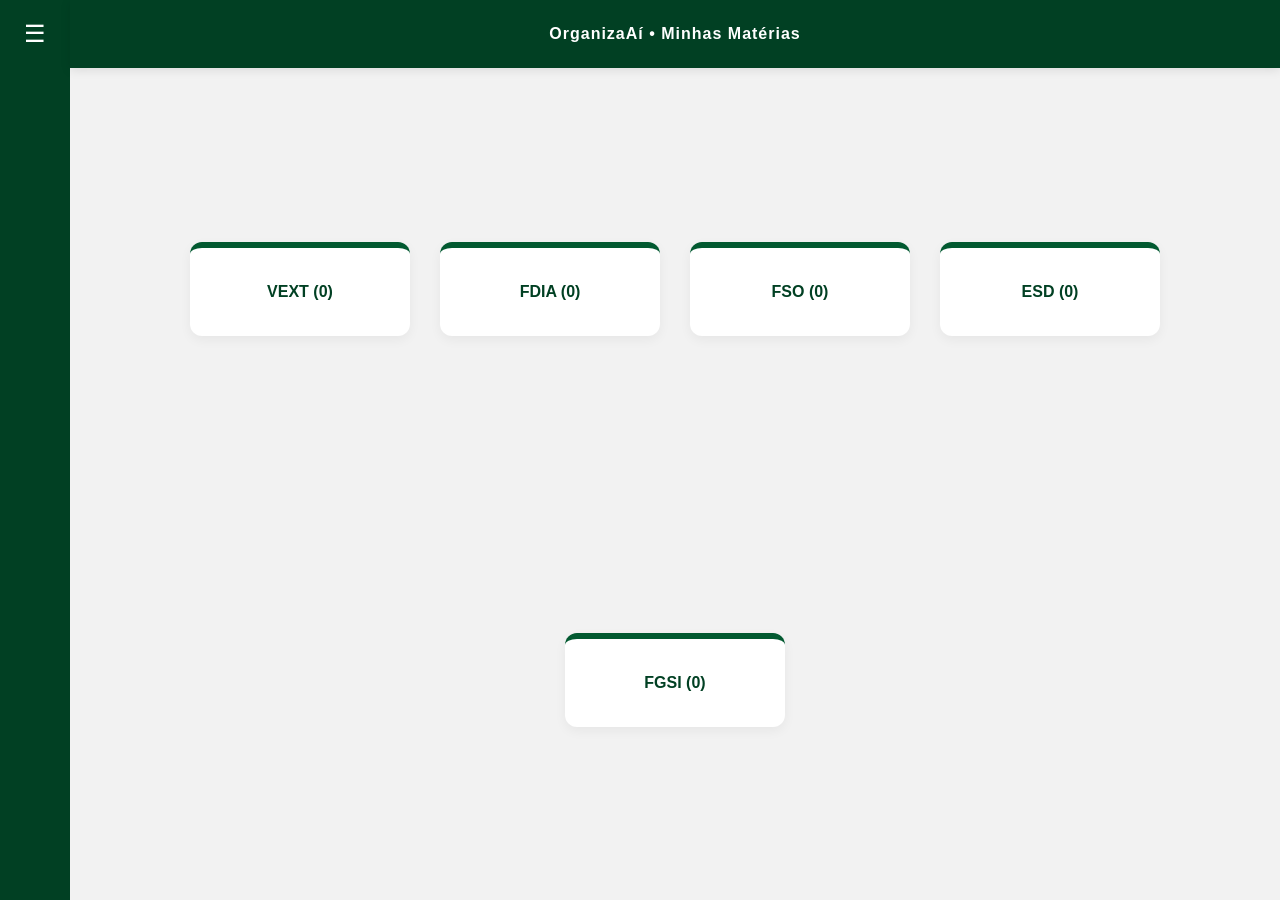
<file: index.html>
<!DOCTYPE html>
<html lang="pt-BR">
<head>
  <meta charset="UTF-8">
  <title>OrganizaAí</title>
  <link rel="stylesheet" href="style.css">
</head>
<body>

<div class="layout">

  <!-- Sidebar -->
  <aside class="sidebar" id="sidebar">

    <div class="toggle" onclick="toggleSidebar()">☰</div>

    <div class="menu">
      <p style="color:white; font-size:12px;">MATÉRIAS</p>
      <button onclick="addMateria()">+ Nova Matéria</button>
    </div>

  </aside>

  <!-- Conteudo principal -->
  <div class="main">

    <!-- Topo -->
    <header class="topbar">
      OrganizaAí • Minhas Matérias
    </header>

    <!--Card-->
    <div class="home"></div>

  </div>

</div>

<script>
/* Sidebar, usei muita sidebar nesse projeto, aprendi e usei */
function toggleSidebar() {
  document.getElementById("sidebar").classList.toggle("open");
}

/* Fazendo local storage */
function getMaterias() {
  try {
    return JSON.parse(localStorage.getItem("materias")) || [
      "VEXT", "FDIA", "FSO", "ESD", "FGSI"
    ];
  } catch {
    return ["VEXT", "FDIA", "FSO", "ESD", "FGSI"];
  }
}

function saveMaterias(lista) {
  localStorage.setItem("materias", JSON.stringify(lista));
}

/* Render dos cards*/
function renderMaterias() {
  const container = document.querySelector(".home");
  container.innerHTML = "";

  const materias = getMaterias();

  materias.forEach(m => {
    const div = document.createElement("div");
    div.className = "card";

    // Contando quantas tarefas
    const data = JSON.parse(localStorage.getItem("kanban_" + m)) || {};
    const total =
  (data.todo?.match(/class="task"/g) || []).length +
  (data.doing?.match(/class="task"/g) || []).length +
  (data.done?.match(/class="task"/g) || []).length;

    div.innerText = `${m} (${total})`;
    div.onclick = () => openBoard(m);

    container.appendChild(div);
  });
}

/* Parte para conseguir adicionar uma materia */
function addMateria() {
  const nome = prompt("Nome da nova matéria:");
  if (!nome || nome.trim() === "") return; /*vejo muito conteudo sem trim nos bancos no trabalho,pensei em fazer algo, mas nao sei se fiz certo*/

  const nomeFormatado = nome.trim().toUpperCase();
  const materias = getMaterias();

  /*Evitando duplicadas*/
  if (materias.includes(nomeFormatado)) {
    alert("Essa matéria já existe!");
    return;
  }

  materias.push(nomeFormatado);
  saveMaterias(materias);
  renderMaterias();
}

/* Parte de navegacao */
function openBoard(materia) {
  localStorage.setItem("materia", materia);
  window.location.href = "board.html";
}

/*Listener */
document.addEventListener("DOMContentLoaded", () => {
  renderMaterias();
});
</script>

</body>
</html>
</file>
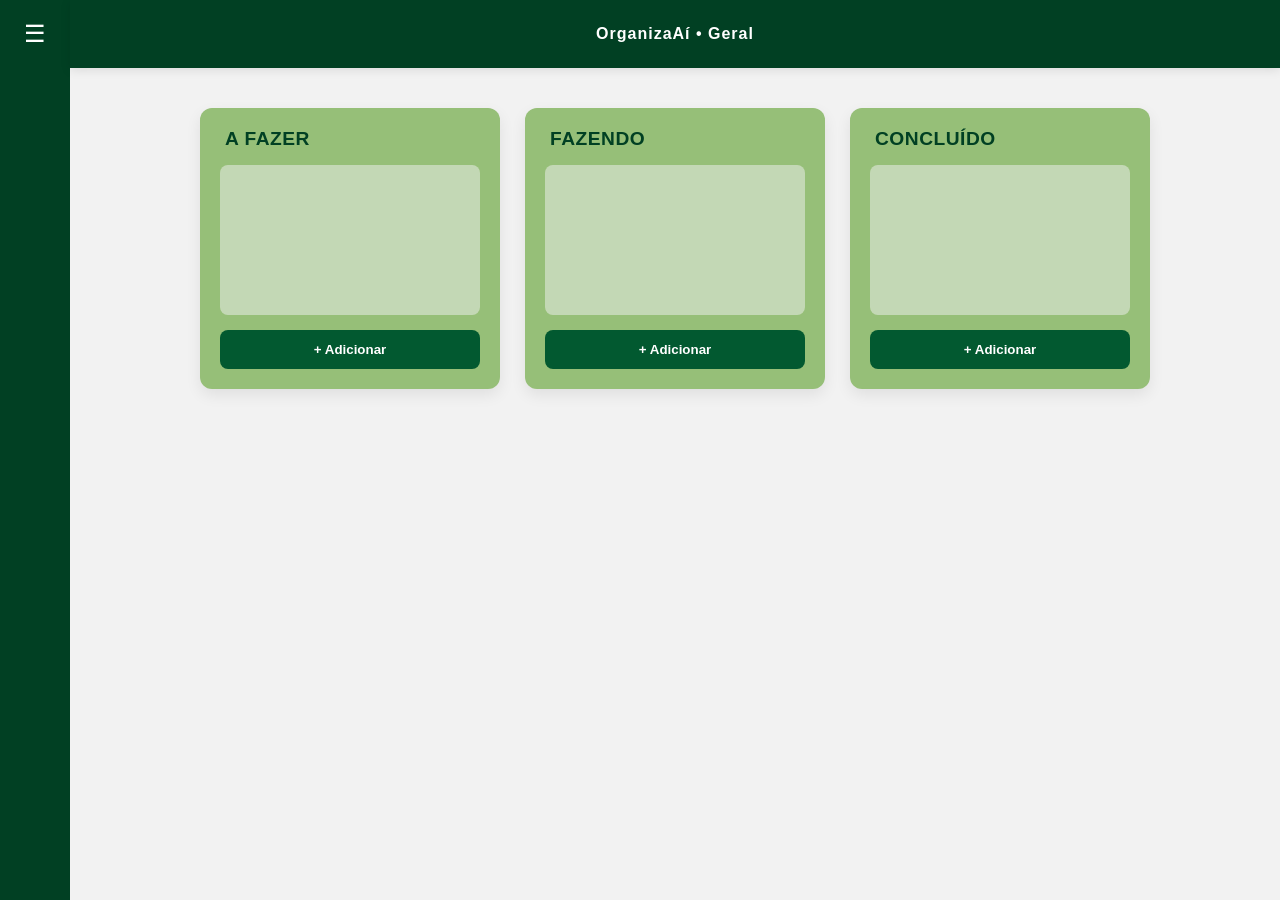
<file: board.html>
<!DOCTYPE html>
<html lang="pt-BR">
<head>
  <meta charset="UTF-8">
  <title>OrganizaAí</title>
  <link rel="stylesheet" href="style.css">
</head>
<body>

<div class="layout">

  <!-- Sidebar, mais uma -->
  <aside class="sidebar" id="sidebar">

    <div class="toggle" onclick="toggleSidebar()">☰</div>

    <div class="menu">
      <p style="color:white; font-size:12px;">MENU</p>
      <button onclick="voltarHome()">Home</button>
    </div>

  </aside>

  <div class="main">

    <!-- Topo dinamico -->
    <header class="topbar" id="titulo">
      OrganizaAí
    </header>

    <!-- Board -->
    <div class="board">

      <div class="column">
        <h2>A Fazer</h2>
        <div class="tasks" id="afazer"></div>
        <button onclick="addTask('afazer')">+ Adicionar</button>
      </div>

      <div class="column">
        <h2>Fazendo</h2>
        <div class="tasks" id="fazendo"></div>
        <button onclick="addTask('fazendo')">+ Adicionar</button>
      </div>

      <div class="column">
        <h2>Concluído</h2>
        <div class="tasks" id="feito"></div>
        <button onclick="addTask('feito')">+ Adicionar</button>
      </div>

    </div>

  </div>

</div>

<script>
/*Sidebar novamente*/
function toggleSidebar() {
  document.getElementById("sidebar").classList.toggle("open");
}

/*Voltando pra home */
function voltarHome() {
  window.location.href = "index.html";
}

/* Pra cada pagina mudar o titulo de acordo com a materia */
document.addEventListener("DOMContentLoaded", () => {
  const materia = localStorage.getItem("materia") || "Geral";
  const titulo = document.getElementById("titulo");
  
  if (titulo) {
    titulo.innerText = "OrganizaAí • " + materia;
  }
});
</script>

<script src="script.js"></script>

</body>
</html>
</file>
<file: style.css>
/*  Fiz uma parte de configs gerais de design, vi isso em um curso sobre poder nao repetir as mesmas coisas varias vezes*/
* {
  box-sizing: border-box; /* Protegendo quebra de largura */
}

body {
  margin: 0;
  padding: 0;
  font-family: 'Segoe UI', Roboto, Helvetica, Arial, sans-serif;
  background: #F2F2F2;
  color: #333;
  min-height: 100vh;
  display: flex;
  flex-direction: column;
}

/* Um pouco de flavor na barra de scroll */
::-webkit-scrollbar {
  width: 6px;
}

::-webkit-scrollbar-thumb {
  background: #01402333;
  border-radius: 10px;
}

/* Estrutura da sidebar e topbar */

/* Header verde univille, achei interessante usar as cores da uni */
h1, .topbar {
  text-align: center;
  background: #014023;
  color: white;
  margin: 0;
  padding: 25px;
  font-weight: 600;
  letter-spacing: 1px;
  box-shadow: 0 2px 10px rgba(0,0,0,0.1);
}

.layout {
  display: flex;
  flex: 1; /* Ocupa o restante da tela abaixo do header */
}

.main {
  flex: 1;
  display: flex;
  flex-direction: column;
}

/* Estilo da home */
.home {
  flex-grow: 1;
  display: flex;
  justify-content: center; 
  align-items: center;     
  flex-wrap: wrap;         
  gap: 30px;
  padding: 40px;
}

.home .card {
  background: #FFFFFF;
  padding: 35px 25px;
  width: 220px;
  text-align: center;
  border-radius: 12px;
  cursor: pointer;
  font-weight: 600;
  color: #014023;
  border-top: 6px solid #025930;
  box-shadow: 0 4px 12px rgba(0, 0, 0, 0.05);
  transition: all 0.3s cubic-bezier(0.25, 0.8, 0.25, 1);
  display: flex;
  flex-direction: column;
  align-items: center;
  justify-content: center;
}

.home .card:hover {
  transform: translateY(-8px);
  box-shadow: 0 12px 24px rgba(0, 0, 0, 0.12);
  border-top-color: #96BF78;
}

.home .card:active {
  transform: translateY(-2px);
  transition: 0.1s;
}

/* Style pros boards */
.board {
  display: flex;
  justify-content: center;
  align-items: flex-start;
  gap: 25px;
  padding: 40px 20px;
  overflow-x: auto;
  flex-grow: 1;
}

/* Colunas do Kanban */
.column {
  background: #96BF78;
  padding: 20px;
  width: 300px;
  border-radius: 12px;
  box-shadow: 0 6px 15px rgba(0,0,0,0.08);
  display: flex;
  flex-direction: column;
}

.column h2 {
  margin: 0 0 15px 5px;
  color: #014023;
  font-size: 1.2rem;
  text-transform: uppercase;
  letter-spacing: 0.5px;
}

/* Container de lista de tarefas */
.tasks {
  min-height: 150px;
  max-height: 70vh; 
  overflow-y: auto;
  padding: 5px;
  background: rgba(242, 242, 242, 0.5);
  border-radius: 8px;
}

/* Cardzinho para cada tarefa */
.task {
  background: #FFFFFF;
  padding: 16px;
  margin-bottom: 12px;
  border-radius: 8px;
  cursor: grab;
  border-left: 5px solid #025930;
  box-shadow: 0 2px 4px rgba(0,0,0,0.05);
  transition: all 0.2s ease-in-out;
  font-size: 0.95rem;
}

.task:hover {
  transform: translateX(4px); /* Olha tentei fazer uma animacao mas nao acho que ficou boa */
  box-shadow: 0 5px 12px rgba(0,0,0,0.12);
}

/* Botoes de Acao */
button {
  margin-top: 15px;
  padding: 12px;
  width: 100%;
  border: none;
  border-radius: 8px;
  background: #025930;
  color: white;
  font-weight: bold;
  cursor: pointer;
  transition: background 0.3s;
  display: flex;
  align-items: center;
  justify-content: center;
  gap: 8px;
}

button:hover {
  background: #014023;
}



/* Sidebar */
.sidebar {
  width: 70px;
  background: #014023;
  color: white;
  transition: 0.3s;
  overflow: hidden;

  display: flex;
  flex-direction: column;
  align-items: center;
  justify-content: flex-start;
}

/* Sidebar quando aberta */
.sidebar.open {
  width: 220px;
}

/* Hamburger */
.toggle {
  font-size: 24px;
  margin: 20px 0;
  cursor: pointer;
}

/* Menu interno */
.menu {
  opacity: 0;
  transition: 0.3s;
  width: 100%;
  display: flex;
  flex-direction: column;
  align-items: center;
}

/* Quando abre */
.sidebar.open .menu {
  opacity: 1;
}

/* Botoes da sidebar */
.menu button {
  margin-top: 20px;
  padding: 10px;
  width: 80%;
  border: none;
  border-radius: 8px;
  background: #96BF78;
  cursor: pointer;
  font-weight: bold;
}
</file>
